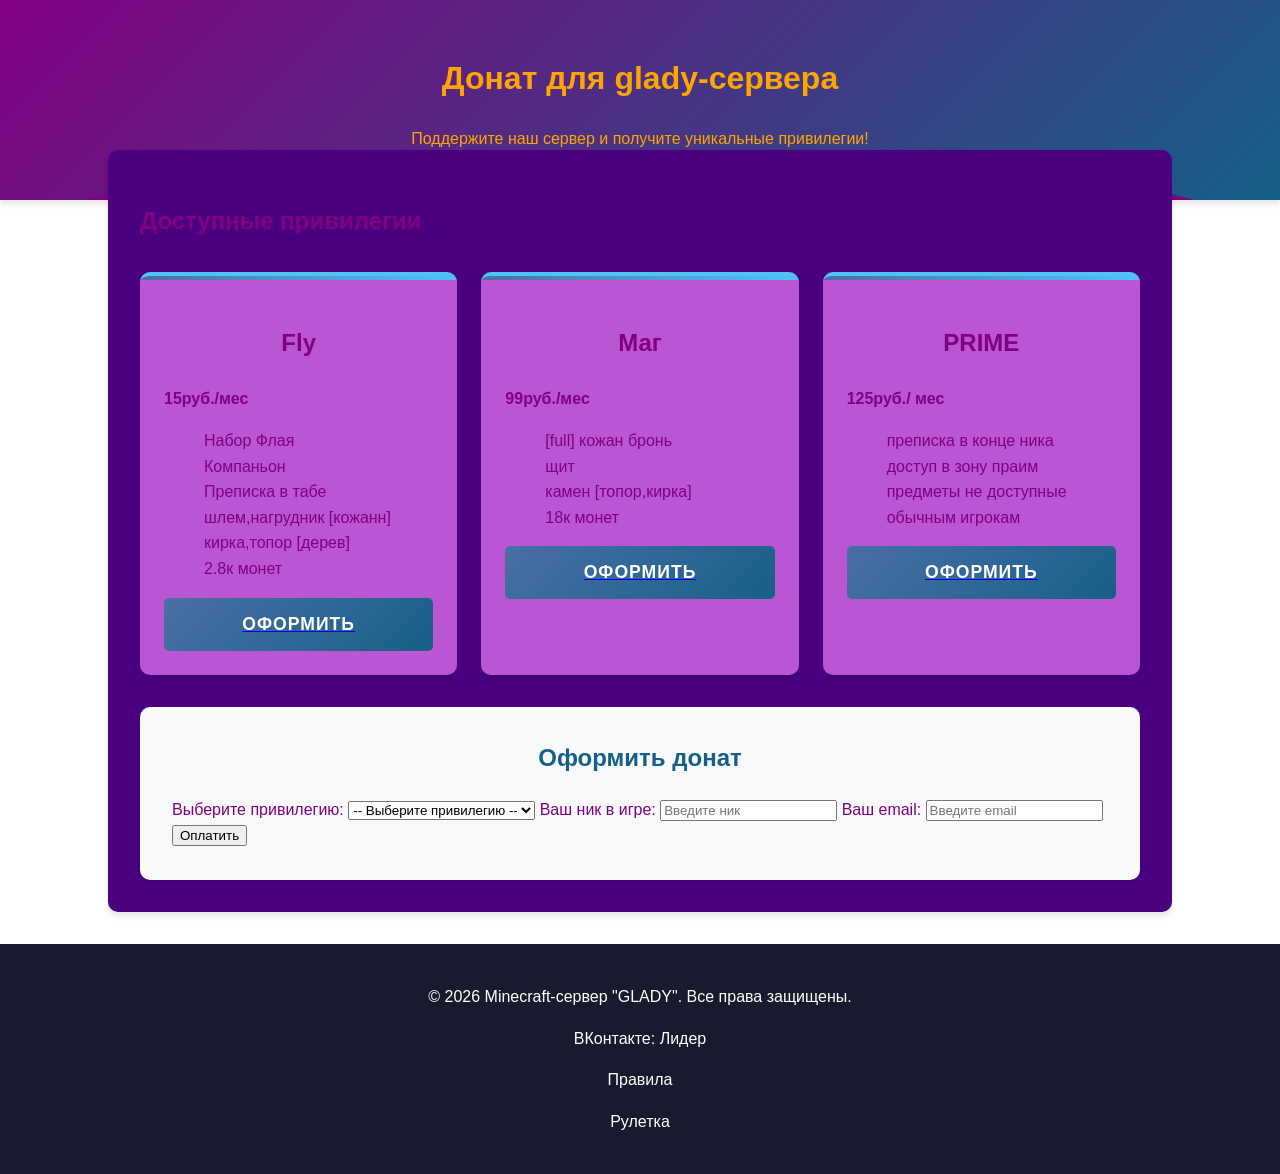
<file: GLADY MAIN/index.html>
<!DOCTYPE html>
<html lang="ru">
<head>
    <meta charset="UTF-8">
    <meta name="viewport" content="width=device-width, initial-scale=1.0">
    <link rel="icon" href="img-ico/favicon.ico" type="image/x-icon">
    <title>Донат для GLADY-сервера</title>
    <link rel="stylesheet" href="Css/styles.css">
</head>
<body>
    <header>
        <h1>Донат для glady-сервера</h1>
        <p>Поддержите наш сервер и получите уникальные привилегии!</p>
    </header>

    <div class="container">
        <h2>Доступные привилегии</h2>
        <div class="privileges">
            <div class="privilege">
                <h3>Fly</h3>
                <p><strong>15руб./мес</strong></p>
                <ul class="features">
                    <li>Набор Флая</li>
                    <li>Компаньон</li>
                    <li>Преписка в табе </li>
                    <li>шлем,нагрудник [кожанн]</li>
                    <li>кирка,топор [дерев]</li>
                    <li>2.8к монет </li>
                </ul>
                <a href="https://yoomoney.ru/fundraise/1F89MC84661.260112"><button class=btn type=button>оформить</button></a>
            </div>
            <div class="privilege">
                <h3>Маг</h3>
                <li><strong>99руб./мес </strong></li>
                <ul>
                    <li>[full] кожан бронь</li>
                    <li>щит</li>
                    <li>камен [топор,кирка]</li>
                    <li>18к монет</li>  
                </ul>
                <a href="https://yoomoney.ru/fundraise/1GJBLLG1F3B.260318"><button class=btn type=button>оформить</button></a>
            </div>
            <div class="privilege">
                <h3>PRIME</h3>
                <li><strong>125руб./ мес</strong></li>
                <ul>
                    <li>преписка в конце ника</li>
                    <li>доступ в зону праим</li>
                    <li>предметы не доступные обычным игрокам</li>
                </ul>
                <a href="https://yoomoney.ru/fundraise/1GJ57I3DHEU.260318"><button class=btn type=button>оформить</button></a>
            </div>
        </div>
        <div class="payment-form">
            <h2>Оформить донат</h2>
            <form action="#" method="POST">
<label for="privilege">Выберите привилегию:</label>
                <select id="privilege" name="privilege" required>
                    <option value="">-- Выберите привилегию --</option>
                    <option value="https://yoomoney.ru/fundraise/1F89MC84661.260112">Fly</option>
                    <option value="https://yoomoney.ru/fundraise/1GJBLLG1F3B.260318">Mag</option>
                    <option value="https://yoomoney.ru/fundraise/1GJ57I3DHEU.260318">PRIME</option>
                </select>

                <label for="nickname">Ваш ник в игре:</label>
                <input type="text" id="nickname" name="nickname" placeholder="Введите ник" required>

                <label for="email">Ваш email:</label>
                <input type="email" id="email" name="email" placeholder="Введите email" required>

                <button type="submit">Оплатить</button>
            </form>
        </div>
    </div>
</iframe>
    <footer>
        <p>© 2026 Minecraft-сервер "GLADY". Все права защищены.</p>
        <p>ВКонтакте: <a href="https://vk.com/ga_glady" style="color: white;">Лидер</a></p>
        <p><a href="mini/rules/index.html" style="color: white;">Правила</a></p>
         <p><a href="mini/fart/index.html" style="color: white;">Рулетка</a></a></p>
    </footer>
          
</body>
</html>
</file>
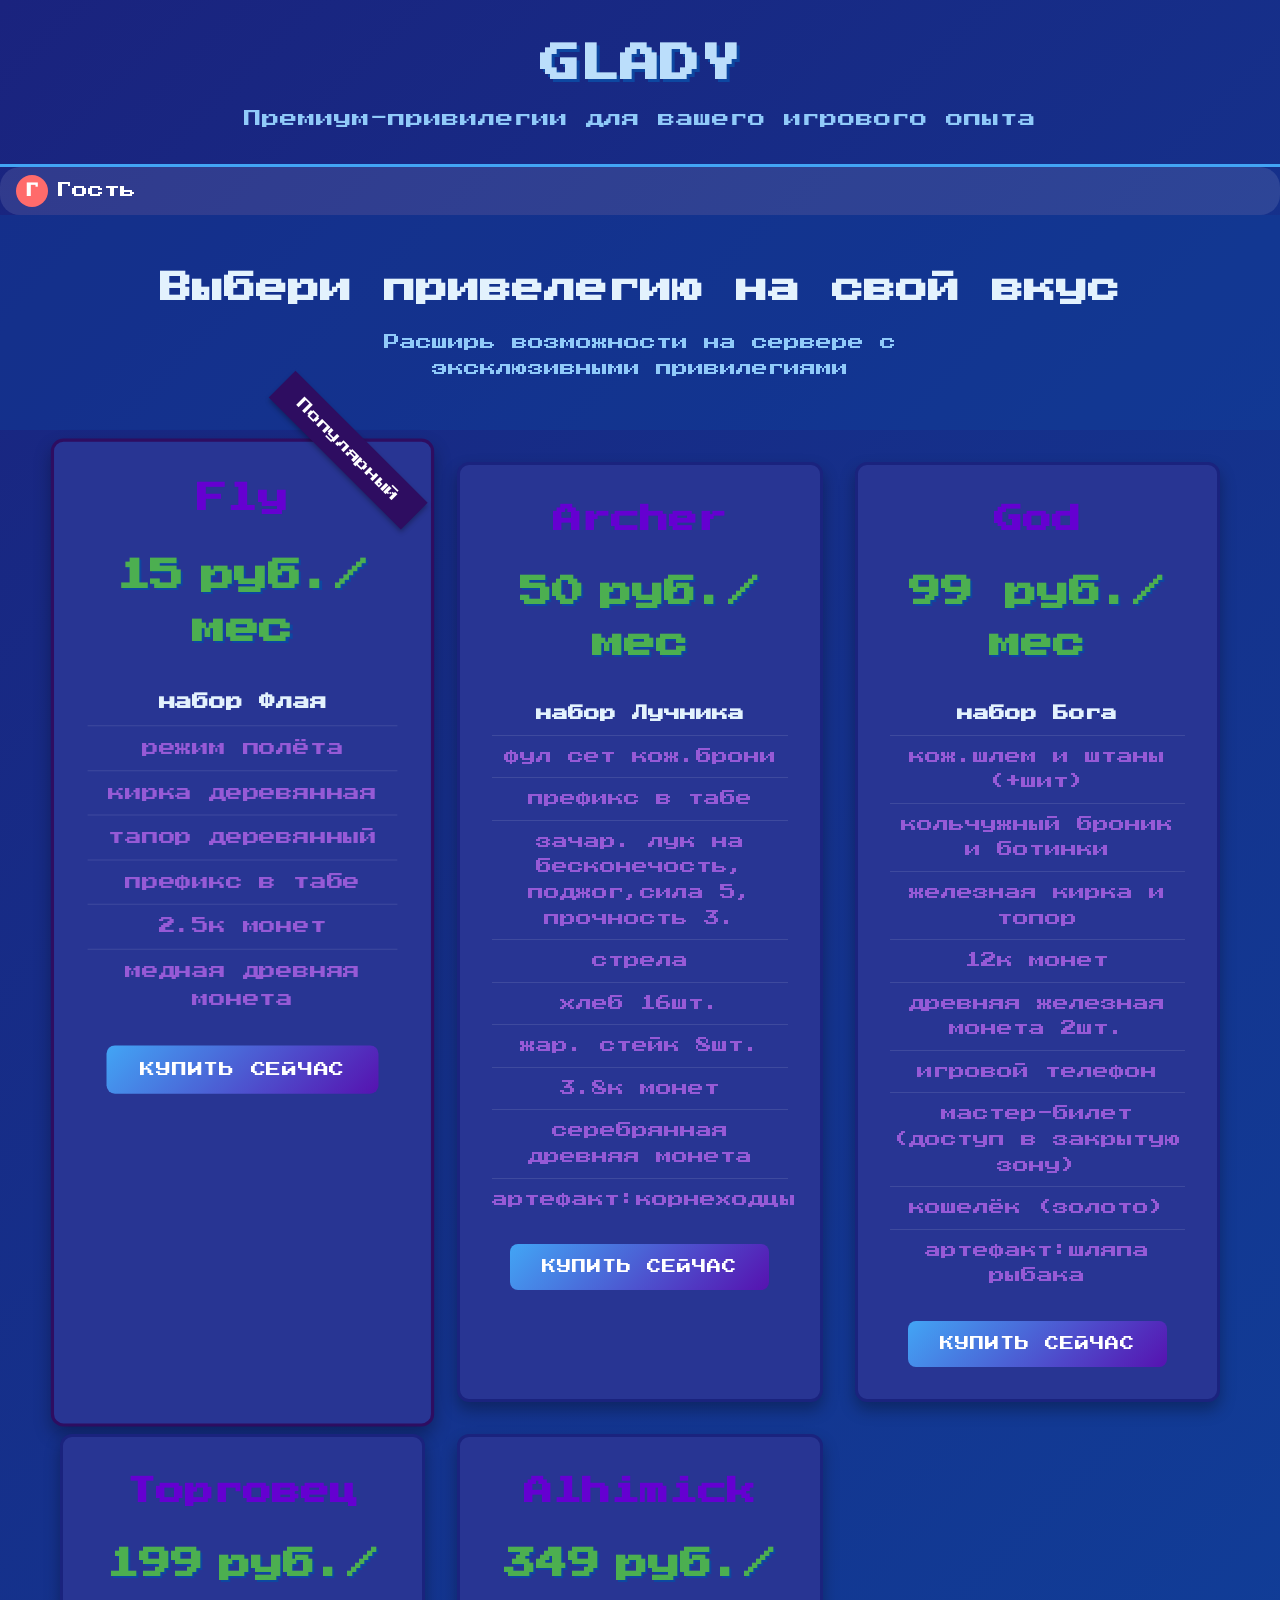
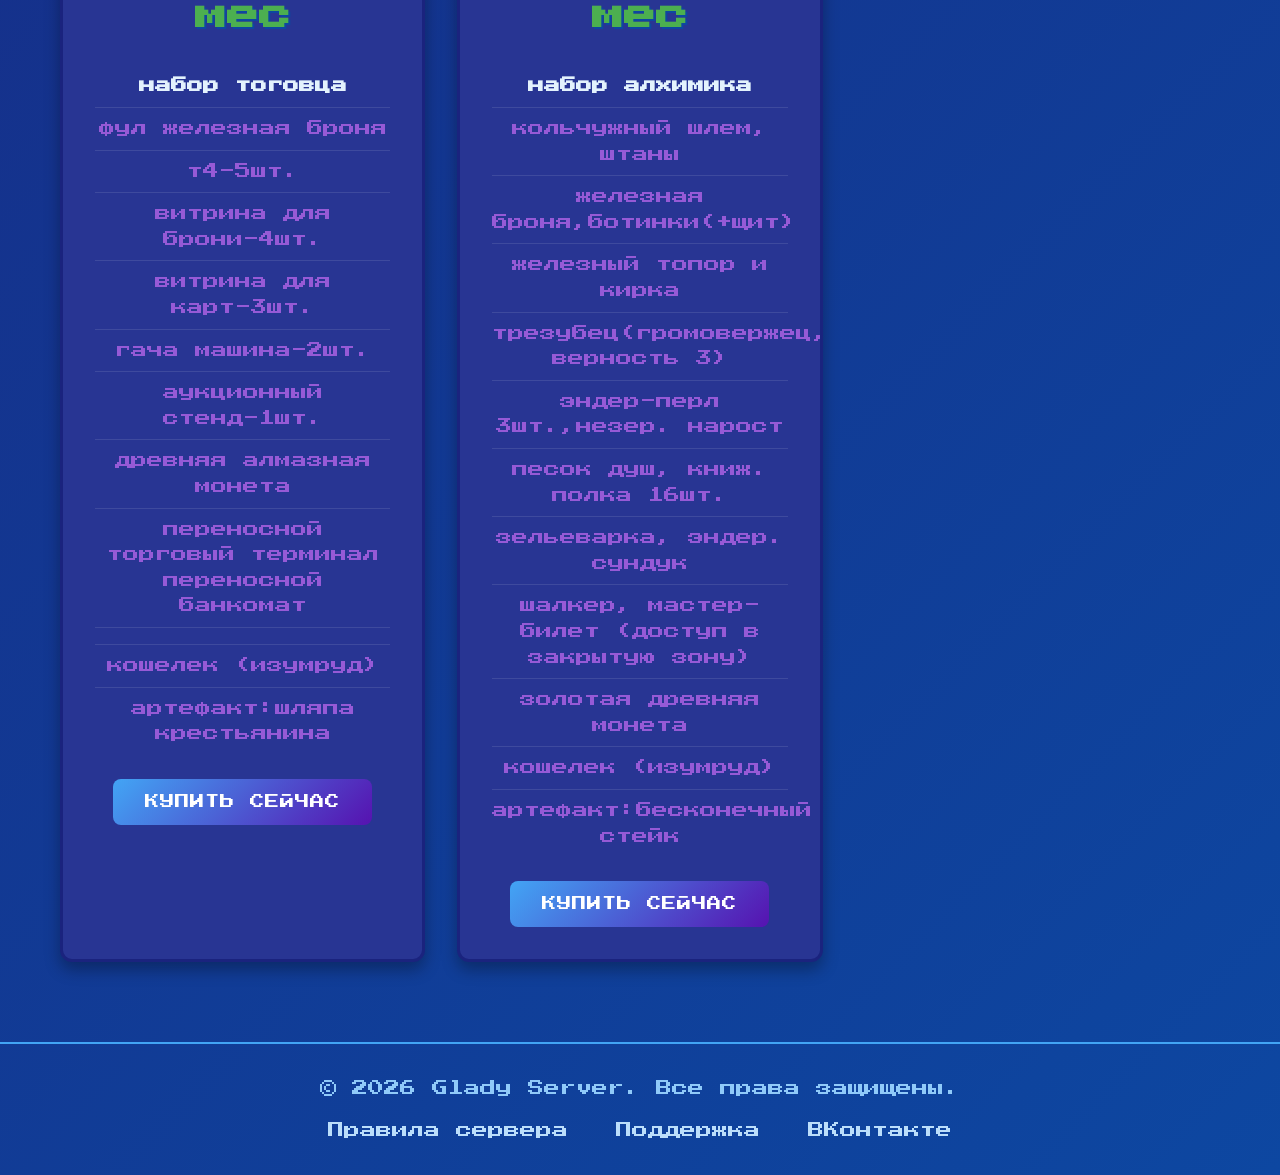
<file: GladyMain/index.html>
<!DOCTYPE html>
<html lang="ru">
<head>
    <meta charset="UTF-8">
    <meta name="viewport" content="width=device-width, initial-scale=1.0">
    <title>Glady — Привилегии</title>
    <link rel="stylesheet" href="Css/style.css">
    <link href="https://fonts.googleapis.com/css2?family=Press+Start+2P&display=swap" rel="stylesheet">
</head>
<body>
    <header class="header">
        <div class="container">
            <h1>GLADY</h1>
            <p>Премиум-привилегии для вашего игрового опыта</p>
        </div>
    </header>

    <div class="profile-btn" id="profileBtn">
        <span class="avatar">Г</span>
        <span class="username">Гость</span>
    </div>

    <section class="hero">
        <div class="container">
            <h2>Выбери привелегию на свой вкус</h2>
            <p>Расширь возможности на сервере с эксклюзивными привилегиями</p>
        </div>
    </section>

    <main class="container">
        <section class="pricing-grid">
            <!-- Пакет 1 -->
            <div class="card popular">
                <div class="ribbon">Популярный</div>
                <h3>Fly</h3>
                <div class="price">15 руб./мес</div>
                <ul class="features">
                    <li><strong>набор Флая</strong></li>
                    <li>режим полёта</li>
                    <li>кирка деревянная</li>
                    <li>тапор деревянный</li>
                    <li>префикс в табе</li>         
                    <li>2.5к монет</li>
                    <li>медная древняя монета</li>
                </ul>
                <button class="btn buy-btn" data-package="Fly">Купить сейчас</button>
             </div>

           <!-- Пакет 2 -->
            <div class="card">
                <h3>Archer</h3>
                <div class="price">50 руб./мес</div>
                <ul class="features">
                    <li><strong>набор Лучника</strong></li>
                    <li>фул сет кож.брони</li>
                    <li>префикс в табе</li>
                    <li>зачар. лук на бесконечость,</n>
                        поджог,сила 5,</n> 
                        прочность 3.</li>
                    <li>стрела</li>
                    <li>хлеб 16шт.</li>
                    <li>жар. стейк 8шт.</li>
                    <li>3.8к монет</li>
                    <li>серебрянная древняя монета</li>
                    <li>артефакт:корнеходцы</li>

                </ul>
                <button class="btn buy-btn" data-package="Лучник">Купить сейчас</button>
            </div>

            <!-- Пакет 3 -->
            <div class="card">
                <h3>God</h3>
                <div class="price">99 руб./мес</div>
                <ul class="features">
                    <li><strong>набор Бога </strong></li>
                    <li>кож.шлем и штаны (+шит)</li>
                    <li>кольчужный броник и ботинки</li>
                    <li>железная кирка и топор</li>
                    <li>12к монет</li>
                    <li>древняя железная монета 2шт.</li>
                    <li>игровой телефон</li>
                    <li>мастер-билет </n>
                        (доступ в закрытую зону)</li>
                    <li>кошелёк (золото)</li>
                    <li>артефакт:шляпа рыбака</li>
                </ul>
                <button class="btn buy-btn" data-package="Властелин">Купить сейчас</button>
            </div>

                         <!-- Пакет 4 -->
            <div class="card">
                <h3>Торговец</h3>
                <div class="price">199 руб./мес</div>
                <ul class="features">
                    <li><strong>набор тоговца</strong></li>
                    <li>фул железная броня</li>
                    <li>т4-5шт. </li>
                    <li>витрина для брони-4шт.</li>
                    <li>витрина для карт-3шт.</li>
                    <li>гача машина-2шт.</li>
                    <li>аукционный стенд-1шт. </li>
                    <li>древняя алмазная монета</li>
                    <li>переносной торговый терминал</n>
                        переносной банкомат</li>
                    <li></li>
                    <li>кошелек (изумруд)</li>
                    <li>артефакт:шляпа </n>
                        крестьянина</li>
                </ul>
                <button class="btn buy-btn" data-package="Торговец">Купить сейчас</button>
            </div>
            
             <!-- Пакет 5 -->
            <div class="card">
                <h3>Alhimick</h3>
                <div class="price">349 руб./мес</div>
                <ul class="features">
                    <li><strong>набор алхимика</strong></li>
                    <li>кольчужный шлем, штаны</li>
                    <li>железная броня,ботинки(+щит)</li>
                    <li>железный топор и кирка</li>
                    <li>трезубец(громовержец,</n>
                        верность 3)</li>
                    <li>эндер-перл 3шт.,незер. нарост</li>
                    <li>песок душ, книж. полка 16шт.</li>
                    <li>зельеварка, эндер. сундук</li>
                    <li>шалкер, мастер-билет </n>
                        (доступ в закрытую зону)</li>
                    <li>золотая древняя монета</li>
                    <li>кошелек (изумруд)</li>
                    <li>артефакт:бесконечный стейк</li>
                </ul>
                <button class="btn buy-btn" data-package="Alhimick">Купить сейчас</button>
            </div>
        </section>
    </main>

    <!-- Модальное окно -->
    <div id="modal" class="modal">
        <div class="modal-content">
            <span class="close">&times;</span>
            <h3>Оформление покупки</h3>
            <p>Вы выбрали: <span id="selected-package"></span></p>
            <form id="payment-form">
                <label>
                    <span>Ваш ник в игре</span>
                    <input type="text" id="username" name="username" placeholder="PlayerName" required>
                </label>
                <label>
                    <span>Email для чека</span>
                    <input type="email" id="email" name="email" placeholder="example@mail.com" required>
                </label>

                <!-- Блок с вариантами оплаты -->
                <div class="payment-options">
                    <h4>Выберите способ оплаты:</h4>
                    <div class="payment-links">
                        <a href="https://yoomoney.ru/bill/pay/1F897L2BEEK.260112" class="payment-link" data-method="card">Банковская карта</a>
                        <a href="#" class="payment-link" data-method="qiwi">QIWI</a>
                        <a href="#" class="payment-link" data-method="crypto">Криптовалюта</a>
                    </div>
                </div>
            </form>
        </div>
    </div>

    <!-- Модальное окно профиля с редактированием -->
    <div id="profileModal" class="modal">
        <div class="modal-content">
            <span class="close" id="closeProfileModal">&times;</span>
            <h3>Мой профиль</h3>
            
            <div class="profile-view" id="profileView">
                <div class="avatar-large">Г</div>
                <p><strong>Ник:</strong> <span id="profileUsername">Гость</span></p>
                <p><strong>Привилегия:</strong> <span id="profilePrivilege">Нет</span></p>
                <p><strong>Баланс:</strong> <span id="profileBalance">0 руб.</span></p>
                <p><strong>Email:</strong> <span id="profileEmail">Не указан</span></p>
                <div class="profile-field">
                    <span class="field-label">Дата регистрации:</span>
                    <span id="profileRegDate">—</span>
                </div>
                
                <div class="profile-actions">
                    <button class="btn btn-primary" id="editProfileBtn">Редактировать</button>
                    <button id="rechargeBtn1" class="btn btn-recharge">Пополнить баланс</button>

                    <button class="btn" id="logoutBtn">Выйти</button>
                </div>
            </div>

            <div class="profile-edit" id="profileEdit" style="display: none;">
                <form id="editProfileForm">
                    <label>
                        <span>Ник в игре</span>
                        <input type="text" id="editUsername" name="username" required>
                    </label>
                    <label>
                        <span>Email</span>
                        <input type="email" id="editEmail" name="email" required>
                    </label>
                    <label>
                        <span>Аватар (инициал)</span>
                        <input type="text" id="editAvatar" name="avatar" maxlength="1" required>
                    </label>
                    
                    <div class="edit-actions">
                        <button type="submit" class="btn btn-primary">Сохранить</button>
                        <button type="button" class="btn" id="cancelEditBtn">Отмена</button>
                    </div>
                </form>
            </div>
        </div>
    </div>

<!-- Модальное окно пополнения -->
<div id="rechargeModal" class="modal">
    <div class="modal-content">
        <span class="close">&times;</span>
        <h3>Пополнение баланса</h3>

        <div class="current-balance">
            Текущий баланс: <span id="currentBalance">0 руб.</span>
        </div>

        <form id="rechargeForm">
            <label>
                <span>Сумма пополнения (руб.)</span>
                <input type="number" id="rechargeAmount" name="rechargeAmount" min="10" max="10000" placeholder="100" required>
            </label>

            <div class="payment-options">
                <h4>Выберите способ оплаты:</h4>
                <div class="payment-links">
                    <a href="#" class="payment-link" data-method="card">Банковская карта</a>
            <a href="#" class="payment-link" data-method="qiwi">QIWI</a>
            <a href="#" class="payment-link" data-method="yoomoney">ЮMoney</a>
            <a href="#" class="payment-link" data-method="sbp">СБП</a>
                </div>
            </div>

            <div class="recharge-total">
                К оплате: <span id="totalAmount">0</span> руб.
            </div>


            <button type="submit" id="rechargeSubmit">Пополнить баланс</button>
        </form>
    </div>
</div>



    <!-- Модальное окно правил сервера -->
<div id="rulesModal" class="modal">
    <div class="modal-content">
        <span class="close" id="closeRulesModal">&times;</span>
        <h3>Правила сервера Glady</h3>
        
        <div class="rules-content">
            <h4>1. Общие положения</h4>
            <ol>
                <li>Администрация оставляет за собой право изменять данные правила без предварительного уведомления.</li>
                <li>Игнорирование правил не освобождает от ответственности.</li>
                <li>При регистрации вы автоматически соглашаетесь с данными правилами.</li>
            </ol>
            
            <h4>2. Запрещено</h4>
            <ul>
                <li>Использование читов, модов, дающих преимущество, и сторонних программ.</li>
                <li>Оскорбления, дискриминация, разжигание конфликтов.</li>
                <li>Реклама сторонних проектов без согласования с администрацией.</li>
                <li>Создание помех игровому процессу (гриферство, спам, флуд).</li>
                <li>Передача аккаунта третьим лицам.</li>
            </ul>
            
            <h4>3. Привилегии</h4>
            <p>Обладатели привилегий получают дополнительные возможности, но обязаны соблюдать правила наравне с остальными игроками.</p>
            <ul>
                <li>Запрещено злоупотреблять привилегиями для нарушения правил.</li>
                <li>При нарушении правил привилегия может быть временно или постоянно заблокирована.</li>
            </ul>
            
            <h4>4. Наказания</h4>
            <ul>
                <li><strong>Предупреждение</strong> — первое нарушение незначительных правил.</li>
                <li><strong>Мут (mute)</strong> — блокировка чата на срок от 1 часа до 7 дней.</li>
                <li><strong>Бан (ban)</strong> — временная или перманентная блокировка аккаунта.</li>
                <li><strong>Сброс привилегии</strong> — лишение привилегии без возврата средств.</li>
            </ul>
            
            <h4>5. Поддержка</h4>
            <p>По вопросам нарушений, жалоб или уточнений правил обращайтесь в службу поддержки.</p>
        </div>
    </div>
</div>

    <footer class="footer">
        <div class="container">
            <p>&copy; 2026 Glady Server. Все права защищены.</p>
            <div class="footer-links">
                <a href="#" id="rulesLink">Правила сервера</a>
                <a href="#">Поддержка</a>
                <a href="https://vk.com/gladymine?from=groups">ВКонтакте</a>
            </div>
        </div>
    </footer>

    <script src="js/script.js"></script>
</body>
</html>
</file>
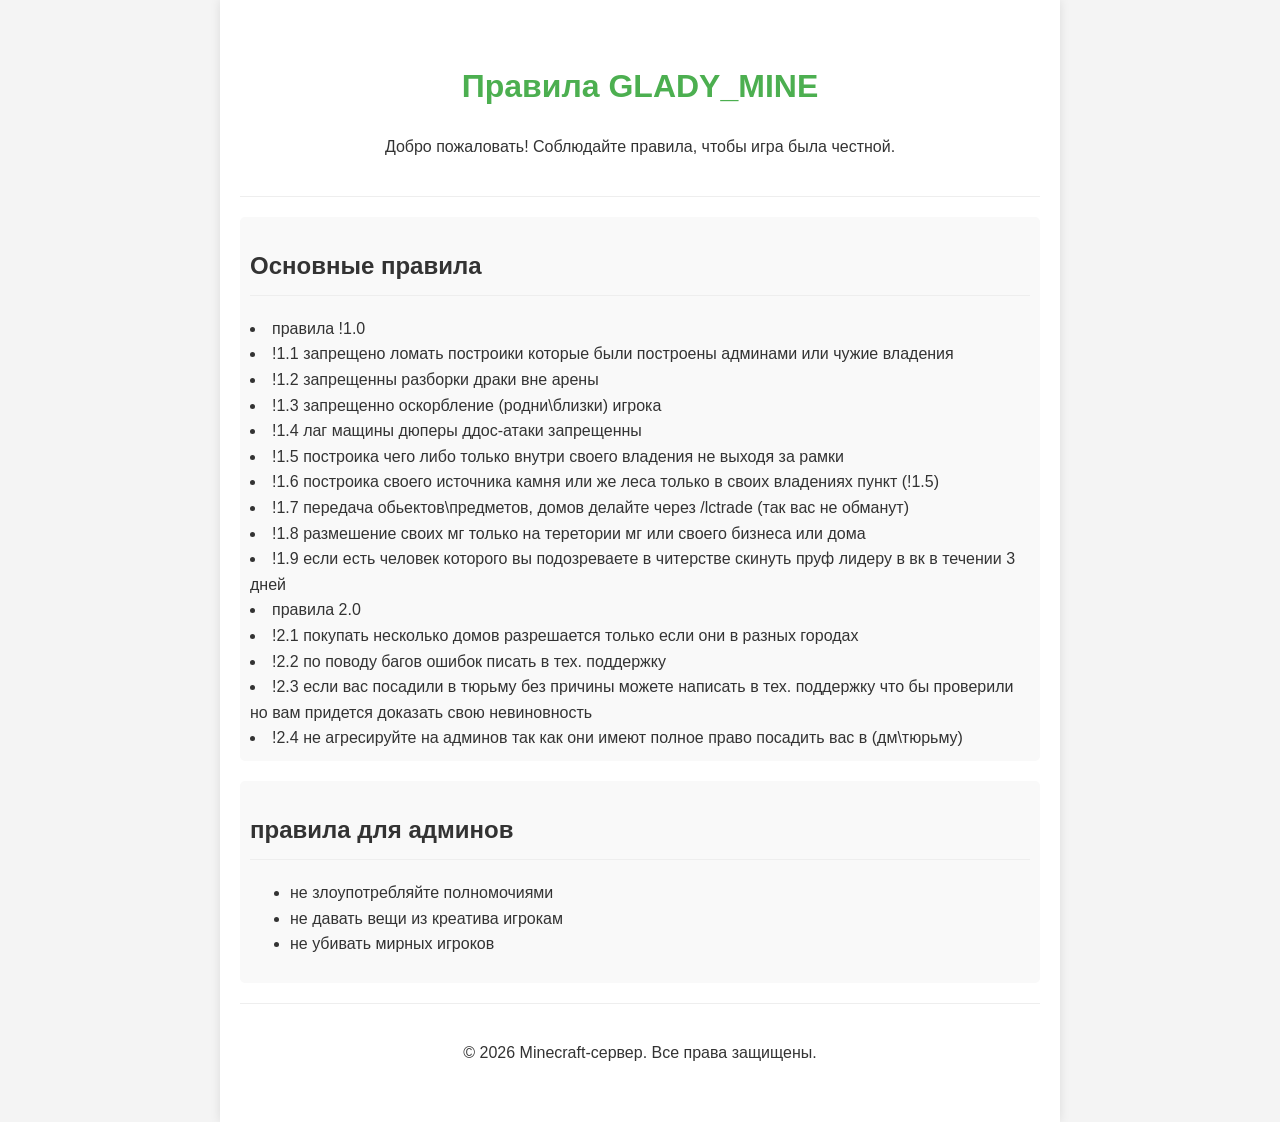
<file: GLADY MAIN/mini/rules/index.html>
<!DOCTYPE html>
<html lang="ru">
<head>
    <meta charset="UTF-8">
    <meta name="viewport" content="width=device-width, initial-scale=1.0">
    <title>Правила Minecraft-сервера</title>
    <link rel="stylesheet" href="style.css">
</head>
<body>
    <div class="container">
        <header>
            <h1>Правила GLADY_MINE</h1>
            <p>Добро пожаловать! Соблюдайте правила, чтобы игра была честной.</p>
        </header>

        <main>
            <section class="rules">
                <h2>Основные правила</h2>
                    <li>правила !1.0</li>
                    <li>!1.1 запрещено ломать построики которые были построены админами или чужие владения</li>
                    <li>!1.2 запрещенны разборки драки вне арены </li>
                    <li>!1.3 запрещенно оскорбление (родни\близки) игрока</li>
                    <li>!1.4 лаг мащины дюперы ддос-атаки запрещенны</li>
                    <li>!1.5 построика чего либо только внутри своего владения не выходя за рамки</li>
                    <li>!1.6 построика своего источника камня или же леса только в своих владениях пункт (!1.5)</li>
                    <li>!1.7 передача обьектов\предметов, домов делайте через /lctrade (так вас не обманут)</li>
                    <li>!1.8 размешение своих мг только на теретории мг или своего бизнеса или дома</li>
                    <li>!1.9 если есть человек которого вы подозреваете в читерстве скинуть пруф лидеру в вк в течении 3 дней</li>
                    <li>правила 2.0</li>
                    <li>!2.1 покупать несколько домов разрешается только если они в разных городах</li>
                    <li>!2.2 по поводу багов ошибок писать в тех. поддержку</li>
                    <li>!2.3 если вас посадили в тюрьму без причины можете написать в тех. поддержку что бы проверили но вам придется доказать свою невиновность </li>
                    <li>!2.4 не агресируйте на админов так как они имеют полное право посадить вас в (дм\тюрьму)</li>
            </section>

            <section class="additional">
                <h2>правила для админов</h2>
                <ul>
                    <li>не злоупотребляйте полномочиями</li>
                    <li>не давать вещи из креатива игрокам</li>
                    <li>не убивать мирных игроков</li>
                </ul>
            </section>
        </main>

         <div id="giscus-chat"></div>
        
        <script src="https://giscus.app/client.js"
            data-repo="nicolas293/Glady-main"
            data-repo-id="R_kgDORwOS-A"
            data-category="Announcements"
            data-category-id="DIC_kwDORwOS-M4C6Zmz"
            data-mapping="title"
            data-strict="0"
            data-reactions-enabled="1"
            data-emit-metadata="0"
            data-input-position="bottom"
            data-theme="preferred_color_scheme"
            data-lang="ru"
            crossorigin="anonymous"
            async>
        </script>

        <footer>
            <p>© 2026 Minecraft-сервер. Все права защищены.</p>
        </footer>
    </div>
</body>
</html>
</file>
<file: GLADY MAIN/Css/styles.css>
/* Основные стили */
:root {
    --primary-color: #4a6fa5;
    --secondary-color: #166088;
    --accent-color: #4fc3f7;
    --dark-color: #1a1a2e;
    --light-color: #f8f9fa;
    --success-color: #2ecc71;
    --shadow: 0 4px 6px rgba(0, 0, 0, 0.1);
    --transition: all 0.3s ease;
}

body {
    font-family: 'Segoe UI', Tahoma, Geneva, Verdana, sans-serif;
    background: #800080(135deg, #f5f7fa 0%, #e4e8f0 100%);
    color: #800080;
    margin: 0;
    padding: 0;
    line-height: 1.6;
}

header {
    background: linear-gradient(135deg, #800080, var(--secondary-color));
    color: #FFA500;
    text-align: center;
    padding: 2rem 1rem;
    box-shadow: var(--shadow);
    position: relative;
    overflow: hidden;
}

header::after {
    content: '';
    position: absolute;
    bottom: -50px;
    left: 0;
    width: 100%;
    height: 100px;
    background: #800080;
    border-radius: 50% 50% 0 0 / 100% 100% 0 0;
}

.container {
    max-width: 1000px;
    margin: -50px auto 2rem;
    padding: 2rem;
    background: #4B0082;
    border-radius: 10px;
    box-shadow: var(--shadow);
    position: relative;
    z-index: 1;
}

/* Стили для привилегий */
.privileges {
    display: grid;
    grid-template-columns: repeat(auto-fit, minmax(250px, 1fr));
    gap: 1.5rem;
    margin: 2rem 0;
}

.privilege {
    background: #BA55D3;
    border-radius: 10px;
    padding: 1.5rem;
    box-shadow: var(--shadow);
    transition: var(--transition);
    border-top: 4px solid var(--accent-color);
    position: relative;
    overflow: hidden;
    transform: translateY(0);
}

.privilege:hover {
    transform: translateY(-5px);
    box-shadow: 0 10px 20px rgba(0, 0, 0, 0.1);
}

.privilege::before {
    content: '';
    position: absolute;
    top: 0;
    left: 0;
    width: 100%;
    height: 4px;
    background: linear-gradient(90deg, var(--primary-color), var(--accent-color));
}

.privilege h3 {
    text-align: center;
    color: #800080;
    font-size: 1.5rem;
}

.privilege .price {
    text-align: center;
}

.privilege ul {
    list-style: none ;
}

.privilege li { 
    list-style: none;  
}

.privilege li::before {
    text-align: center;
}

/* Стили для формы оплаты */
.payment-form {
    background: var(--light-color);
    padding: 2rem;
    border-radius: 10px;
    margin-top: 2rem;
    box-shadow: var(--shadow);
}

.payment-form h2 {
    color: var(--secondary-color);
    margin-top: 0;
    text-align: center;
}

.form-group {
    margin-bottom: 1.5rem;
}

.form-group label {
    display: #800080;
    margin-bottom: 0.5rem;
    font-weight: 600;
    color: var(--dark-color);
}

.form-group select,
.form-group input {
    width: 100%;
    padding: 0.8rem;
    border: 1px solid #ddd;
    border-radius: 5px;
    font-size: 1rem;
    transition: var(--transition);
}

.form-group select:focus,
.form-group input:focus {
    border-color: var(--accent-color);
    outline: none;
    box-shadow: 0 0 0 2px rgba(79, 195, 247, 0.2);
}

.btn {
    display: block;
    width: 100%;
    padding: 1rem;
    background: linear-gradient(135deg, var(--primary-color), var(--secondary-color));
    color: white;
    border: none;
    border-radius: 5px;
    font-size: 1.1rem;
    font-weight: 600;
    cursor: pointer;
    transition: var(--transition);
    text-transform: uppercase;
    letter-spacing: 1px;
}

.btn:hover {
    background: linear-gradient(135deg, var(--secondary-color), var(--primary-color));
    transform: translateY(-2px);
    box-shadow: 0 5px 15px rgba(0, 0, 0, 0.1);
}

/* Анимация для кнопки */
@keyframes pulse {
    0% { transform: scale(1); }
    50% { transform: scale(1.05); }
    100% { transform: scale(1); }
}

.btn:active {
    animation: pulse 0.5s;
}/* Стили для футера */
footer {
    background: var(--dark-color);
    color: white;
    text-align: center;
    padding: 1.5rem;
    margin-top: 2rem;
}

footer a {
    color: var(--accent-color);
    text-decoration: none;
}

footer a:hover {
    text-decoration: underline;
}

/* Адаптивность */
@media (max-width: 768px) {
    .container {
        margin: -30px auto 1rem;
        padding: 1.5rem;
    }

    header {
        padding: 1.5rem 1rem;
    }

    .privileges {
        grid-template-columns: 1fr;
    }
}

/* Дополнительные эффекты */
@keyframes float {
    0% { transform: translateY(0px); }
    50% { transform: translateY(-10px); }
    100% { transform: translateY(0px); }
}

.privilege:nth-child(2) {
    animation: float 6s ease-in-out infinite;
    animation-delay: 1s;
}

.privilege:nth-child(3) {
    animation: float 6s ease-in-out infinite;
    animation-delay: 2s;
}

/* Подсветка для активных элементов */
.privilege.active {
    border-top-color: var(--success-color);
    box-shadow: 0 0 0 2px var(--success-color);
}

.privilege.active h3 {
    color: var(--success-color);
}
/* Стили для блока профиля */
.user-profile {
    position: absolute;
    top: 1rem;
    right: 1rem;
    display: flex;
    align-items: center;
    gap: 1rem;
    z-index: 100;
}

.user-authenticated,
.user-guest {
    display: flex;
    align-items: center;
    gap: 0.8rem;
}

.user-avatar img {
    width: 40px;
    height: 40px;
    border-radius: 50%;
    object-fit: cover;
    border: 2px solid var(--accent-color);
}

.user-nickname {
    color: white;
    font-weight: 600;
}

.user-menu {
    display: flex;
    gap: 0.5rem;
}

.btn-profile,
.btn-logout,
.btn-login,
.btn-register {
    padding: 0.4rem 0.8rem;
    border: none;
    border-radius: 4px;
    cursor: pointer;
    font-size: 0.9rem;
    transition: all 0.2s;
}

.btn-profile {
    background: rgba(255, 255, 255, 0.2);
    color: white;
}

.btn-profile:hover {
    background: rgba(255, 255, 255, 0.3);
}

.btn-logout {
    background: #e74c3c;
    color: white;
}

.btn-logout:hover {
    background: #c0392b;
}

.btn-login {
    background: var(--accent-color);
    color: white;
}

.btn-login:hover {
    background: #3daee9;
}

.btn-register {
    background: var(--success-color);
    color: white;
}

.btn-register:hover {
    background: #27ae60;
}

/* Адаптивность */
@media (max-width: 600px) {
    .user-profile {
        flex-direction: column;
        position: static;
        margin-top: 1rem;
    }
}
</file>
<file: GladyMain/Css/style.css>
* {
    margin: 0;
    padding: 0;
    box-sizing: border-box;
}

body {
    font-family: 'Press Start 2P', Arial, sans-serif;
    background: linear-gradient(135deg, #1a237e 0%, #0d47a1 100%);
    color: #e3f2fd;
    line-height: 1.6;
}

.container {
    max-width: 1200px;
    margin: 0 auto;
    padding: 0 20px;
}

/* Шапка */
.header {
    text-align: center;
    padding: 2rem 0;
    border-bottom: 3px solid #42a5f5;
}

.header h1 {
    font-size: 2.5rem;
    color: #bbdefb;
    text-shadow: 3px 3px 0 #0d47a1;
    margin-bottom: 0.5rem;
}

.header p {
    color: #90caf9;
    font-size: 1.1rem;
}

/* Герой-секция */
.hero {
    text-align: center;
    padding: 3rem 0;
    background: rgba(13, 71, 161, 0.3);
}

.hero h2 {
    font-size: 2rem;
    margin-bottom: 1rem;
    color: #e3f2fd;
}

.hero p {
    color: #90caf9;
    max-width: 600px;
    margin: 0 auto;
}

/* Сетка тарифов */
.pricing-grid {
    display: grid;
    grid-template-columns: repeat(auto-fit, minmax(300px, 1fr));
    gap: 2rem;
    padding: 2rem 0;
}

/* Карточки */
.card {
    background: #283593;
    border: 3px solid #1a237e;
    border-radius: 12px;
    padding: 2rem;
    text-align: center;
    position: relative;
    transition: all 0.3s ease;
    box-shadow: 0 8px 16px rgba(0, 0, 0, 0.3);
}

.card:hover {
    transform: translateY(-10px);
    box-shadow: 0 16px 32px rgba(0, 0, 0, 0.4);
    border-color: #42a5f5;
}

.card.popular {
    border-color: #2e0d61;
    transform: scale(1.05);
}

.card.popular:hover {
    transform: scale(1.07);
}

/* Лента «Популярный» */
.ribbon {
    position: absolute;
    top: -10px;
    right: -10px;
    background: #2e0d61;
    color: white;
    padding: 0.5rem 1.5rem;
    font-size: 0.8rem;
    transform: rotate(45deg);
    box-shadow: 2px 2px 5px rgba(0, 0, 0, 0.3);
    z-index: 10;
    white-space: nowrap;
}

/* Заголовок карточки */
.card h3 {
    font-size: 1.8rem;
    margin-bottom: 1rem;
    color: #6500d1;
}

/* Цена */
.price {
    font-size: 2rem;
    font-weight: bold;
    color: #4caf50;
    margin: 1.5rem 0;
    text-shadow: 2px 2px 0 #0d47a1;
}

/* Список возможностей */
.features {
    list-style: none;
    margin: 1.5rem 0;
}

.features li {
    padding: 0.5rem 0;
    border-bottom: 1px solid rgba(255, 255, 255, 0.1);
    color: #965ad6;
}

.features li:last-child {
    border-bottom: none;
}

.features strong {
    color: #e3f2fd;
}

/* Кнопка */
.btn {
    display: inline-block;
    background: linear-gradient(135deg, #42a5f5 0%, #5612b0 100%);
    color: white;
    border: none;
    padding: 1rem 2rem;
    border-radius: 8px;
    cursor: pointer;
    font-family: 'Press Start 2P', Arial, sans-serif;
    font-size: 0.9rem;
    transition: all 0.3s ease;
    text-decoration: none;
    text-transform: uppercase;
    letter-spacing: 1px;
}

.btn:hover {
    background: linear-gradient(135deg, #2196f3 0%, #0d47a1 100%);
    transform: translateY(-3px);
    box-shadow: 0 6px 12px rgba(0, 0, 0, 0.2);
}

.btn-primary {
    background: linear-gradient(135deg, #ff9800 0%, #f57c00 100%);
}

.btn-primary:hover {
    background: linear-gradient(135deg, #fb8c00 0%, #e65100 100%);
}

/* Стили модального окна */
.modal {
    display: none; /* Скрыто по умолчанию */
    position: fixed;
    z-index: 1000;
    left: 0;
    top: 0;
    width: 100%;
    height: 100%;
    background-color: rgba(0, 0, 0, 0.5); /* Полупрозрачный фон */
    animation: fadeIn 0.3s ease;
}

.modal-content {
    background: white;
    margin: 0% auto;
    padding: 11px;
    border-radius: 16px;
    width: 90%;
    max-width: 500px;
    position: relative;
    box-shadow: 0 15px 35px rgba(0, 0, 0, 0.2);
    animation: slideIn 0.4s ease;
    font-family: 'Arial', sans-serif;
}

/* Крестик закрытия */
.close {
    position: absolute;
    right: 20px;
    top: 15px;
    color: #999;
    font-size: 28px;
    font-weight: bold;
    cursor: pointer;
    transition: color 0.3s;
}

.close:hover {
    color: #333;
}

/* Заголовки */
.modal-content h3 {
    margin-top: 0;
    margin-bottom: 20px;
    color: #2c3e50;
    text-align: center;
    font-size: 24px;
}

.modal-content p {
    margin-bottom: 25px;
    color: #555;
    font-size: 16px;
}

#selected-package {
    font-weight: 600;
    color: #3498db;
}

/* Форма оплаты */
#payment-form {
    display: flex;
    flex-direction: column;
    gap: 20px;
}

#payment-form label {
    display: block;
}

#payment-form span {
    display: block;
    margin-bottom: 8px;
    color: #444;
    font-weight: 500;
}

#payment-form input {
    width: 100%;
    padding: 12px 15px;
    border: 2px solid #e0e0e0;
    border-radius: 8px;
    font-size: 14px;
    transition: all 0.3s;
    box-sizing: border-box;
}

#payment-form input:focus {
    outline: none;
    border-color: #3498db;
    box-shadow: 0 0 0 3px rgba(52, 152, 219, 0.1);
}

/* Блок выбора способа оплаты */
.payment-options {
    margin-top: 10px;
}

.payment-options h4 {
    margin: 0 0 15px 0;
    color: #2c3e50;
    font-size: 16px;
    font-weight: 500;
}

.payment-links {
    display: flex;
    flex-direction: column;
    gap: 12px;
}

.payment-link {
    display: flex;
    align-items: center;
    justify-content: center;
    padding: 14px 20px;
    background: #f8f9fa;
    border: 2px solid #e9ecef;
    border-radius: 8px;
    color: #495057;
    text-decoration: none;
    font-size: 14px;
    font-weight: 500;
    transition: all 0.3s ease;
    text-align: center;
}

.payment-link:hover {
    background: #e9ecef;
    border-color: #adb5bd;
    transform: translateY(-2px);
    box-shadow: 0 4px 8px rgba(0, 0, 0, 0.05);
}

.payment-link:active {
    transform: translateY(0);
}

/* Выбранный способ оплаты */
.payment-link.selected {
    background: #3498db;
    border-color: #3498db;
    color: white;
}

/* Кнопка отправки формы (если есть) */
#payment-form button[type="submit"] {
    margin-top: 10px;
    padding: 14px;
    background: #3498db;
    color: white;
    border: none;
    border-radius: 8px;
    font-size: 16px;
    cursor: pointer;
    transition: background 0.3s;
}

#payment-form button[type="submit"]:hover {
    background: #2980b9;
}

/* Анимации */
@keyframes fadeIn {
    from { opacity: 0; }
    to { opacity: 1; }
}

@keyframes slideIn {
    from {
        transform: translateY(-50px);
        opacity: 0;
    }
    to {
        transform: translateY(0);
        opacity: 1;
    }
}

/* Адаптивность */
@media (max-width: 480px) {
    .modal-content {
        margin: 10% auto;
        padding: 20px;
        width: 95%;
    }

    .close {
        right: 15px;
        top: 10px;
        font-size: 24px;
    }

    #payment-form input {
        padding: 10px 12px;
        font-size: 13px;
    }

    .payment-link {
        padding: 12px 15px;
        font-size: 13px;
    }
}


/* Подвал */
.footer {
    text-align: center;
    padding: 2rem 0;
    margin-top: 3rem;
    border-top: 2px solid #42a5f5;
    color: #90caf9;
}

.footer-links {
    margin-top: 1rem;
}

.footer-links a {
    color: #bbdefb;
    margin: 0 1rem;
    text-decoration: none;
    transition: color 0.3s;
}

.footer-links a:hover {
    color: #e3f2fd;
}

/* Кнопка профиля в шапке */
.profile-btn {
    display: flex;
    align-items: center;
    gap: 8px;
    background: rgba(255, 255, 255, 0.1);
    padding: 8px 16px;
    border-radius: 20px;
    cursor: pointer;
    transition: all 0.3s ease;
}

.profile-btn:hover {
    background: rgba(255, 255, 255, 0.2);
}

.avatar {
    width: 32px;
    height: 32px;
    background: #ff6b6b;
    border-radius: 50%;
    display: flex;
    align-items: center;
    justify-content: center;
    font-weight: bold;
    color: white;
    font-size: 14px;
}

.username {
    color: white;
    font-weight: 500;
}

/* Стили для модального окна профиля */
#profileModal .modal-content {
    max-width: 450px;
    background: #1a1a2e;
    border: 2px solid #ff6b6b;
}

.profile-view, .profile-edit {
    text-align: center;
}

.avatar-large {
    width: 80px;
    height: 80px;
    background: #ff6b6b;
    border-radius: 50%;
    display: inline-flex;
    align-items: center;
    justify-content: center;
    font-weight: bold;
    color: white;
    font-size: 28px;
    margin-bottom: 15px;
}

.profile-view p {
    margin: 10px 0;
    color: #e0e0e0;
}

.profile-actions {
    display: flex;
    gap: 10px;
    justify-content: center;
    margin-top: 20px;
}

#editProfileForm label {
    display: block;
    margin-bottom: 15px;
    text-align: left;
}

#editProfileForm span {
    display: block;
    margin-bottom: 5px;
    color: #e0e0e0;
}

#editProfileForm input {
    width: 100%;
    padding: 8px 12px;
    background: rgba(255, 255, 255, 0.1);
    border: 1px solid rgba(255, 255, 255, 0.2);
    border-radius: 4px;
    color: white;
}

#editProfileForm input:focus {
    outline: none;
    border-color: #ff6b6b;
}

.edit-actions {
    display: flex;
    gap: 10px;
    justify-content: center;
    margin-top: 20px;
}

#logoutBtn, #cancelEditBtn {
    background: #ff6b6b;
    border: none;
}

#logoutBtn:hover, #cancelEditBtn:hover {
    background: #e55a5a;
}

/* Стили для модального окна правил */
#rulesModal .modal-content {
    max-width: 600px;
    background: #1a1a2e;
    border: 2px solid #4ecdc4;
    color: #e0e0e0;
}

.rules-content {
    max-height: 60vh;
    overflow-y: auto;
    padding: 0 20px 20px;
}

.rules-content h4 {
    color: #ff6b6b;
    margin-top: 25px;
}

.rules-content ol,
.rules-content ul {
    margin-left: 20px;
}

.rules-content li {
    margin-bottom: 8px;
}

/* Стили скроллбара для модального окна */
.rules-content::-webkit-scrollbar {
    width: 8px;
}

.rules-content::-webkit-scrollbar-track {
    background: rgba(255, 255, 255, 0.1);
}

.rules-content::-webkit-scrollbar-thumb {
    background: #4ecdc4;
    border-radius: 4px;
}

/* Стили для модального окна пополнения */
#rechargeModal .modal-content {
    max-width: 450px;
}

.current-balance {
    text-align: center;
    margin-bottom: 20px;
    padding: 15px;
    background: #f8f9fa;
    border-radius: 8px;
    font-size: 16px;
    color: #2c3e50;
}

#currentBalance {
    font-weight: bold;
    color: #3498db;
}

#rechargeAmount {
    width: 100%;
    padding: 12px 15px;
    border: 2px solid #e0e0e0;
    border-radius: 8px;
    font-size: 14px;
    box-sizing: border-box;
}

.recharge-total {
    text-align: center;
    font-size: 18px;
    font-weight: bold;
    color: #27ae60;
    margin: 15px 0;
    padding: 10px;
    background: #e8f4f8;
    border-radius: 6px;
}

/* Кнопка пополнения */
#rechargeSubmit {
    width: 100%;
    padding: 14px;
    background: linear-gradient(135deg, #27ae60, #2ecc71);
    color: white;
    border: none;
    border-radius: 8px;
    font-size: 16px;
    cursor: pointer;
    transition: all 0.3s;
    font-weight: 600;
}

#rechargeSubmit:hover {
    transform: translateY(-2px);
    box-shadow: 0 5px 15px rgba(39, 174, 96, 0.3);
}

#rechargeSubmit:disabled {
    background: #bdc3c7;
    cursor: not-allowed;
    transform: none;
    box-shadow: none;
}

/* Валидация суммы */
#rechargeAmount:invalid {
    border-color: #e74c3c;
}

#rechargeAmount:valid {
    border-color: #27ae60;
}


/* Адаптивность */
@media (max-width: 768px) {
    .pricing-grid {
        grid-template-columns: 1fr;
        gap: 1.5rem;
    }
    
    .card.popular {
        transform: scale(1);
    }
    
    .header h1 {
        font-size: 2rem;
    }
    
    .hero h2 {
        font-size: 1.5rem;
    }
}

/* Индикатор загрузки */
.loading-dots {
    animation: dots 1.5s steps(4, end) infinite;
}

@keyframes dots {
    0%, 20% { content: '.'; }
    40% { content: '..'; }
    60%, 100% { content: '...'; }
}

/* Уведомления */
.notification {
    position: fixed;
    top: 20px;
    left: 50%;
    transform: translateX(-50%);
    padding: 1rem 2rem;
    border-radius: 8px;
    font-family: 'Press Start 2P', Arial, sans-serif;
    font-size: 0.9rem;
    z-index: 1001;
    text-align: center;
    box-shadow: 0 4px 12px rgba(0, 0, 0, 0.3);
    animation: slideDown 0.3s ease;
}

.notification.success {
    background: #4caf50;
    color: white;
    border: 2px solid #388e3c;
}

.notification.error {
    background: #f44336;
    color: white;
    border: 2px solid #d32f2f;
}

@keyframes slideDown {
    from {
        transform: translateX(-50%) translateY(-50px);
        opacity: 0;
    }
    to {
        transform: translateX(-50%) translateY(0);
        opacity: 1;
    }
}
</file>
<file: GLADY MAIN/mini/rules/style.css>
body {
    font-family: Arial, sans-serif;
    line-height: 1.6;
    margin: 0;
    padding: 0;
    background-color: #f4f4f4;
    color: #333;
}

.container {
    max-width: 800px;
    margin: 0 auto;
    padding: 20px;
    background: #fff;
    box-shadow: 0 0 10px rgba(0, 0, 0, 0.1);
}

header {
    text-align: center;
    padding: 20px 0;
    border-bottom: 1px solid #eee;
}

h1 {
    color: #4CAF50;
}

h2 {
    color: #333;
    border-bottom: 1px solid #eee;
    padding-bottom: 10px;
}

.rules, .additional {
    margin: 20px 0;
    padding: 10px;
    background: #f9f9f9;
    border-radius: 5px;
}

footer {
    text-align: center;
    padding: 20px 0;
    border-top: 1px solid #eee;
    margin-top: 20px;
}
</file>
